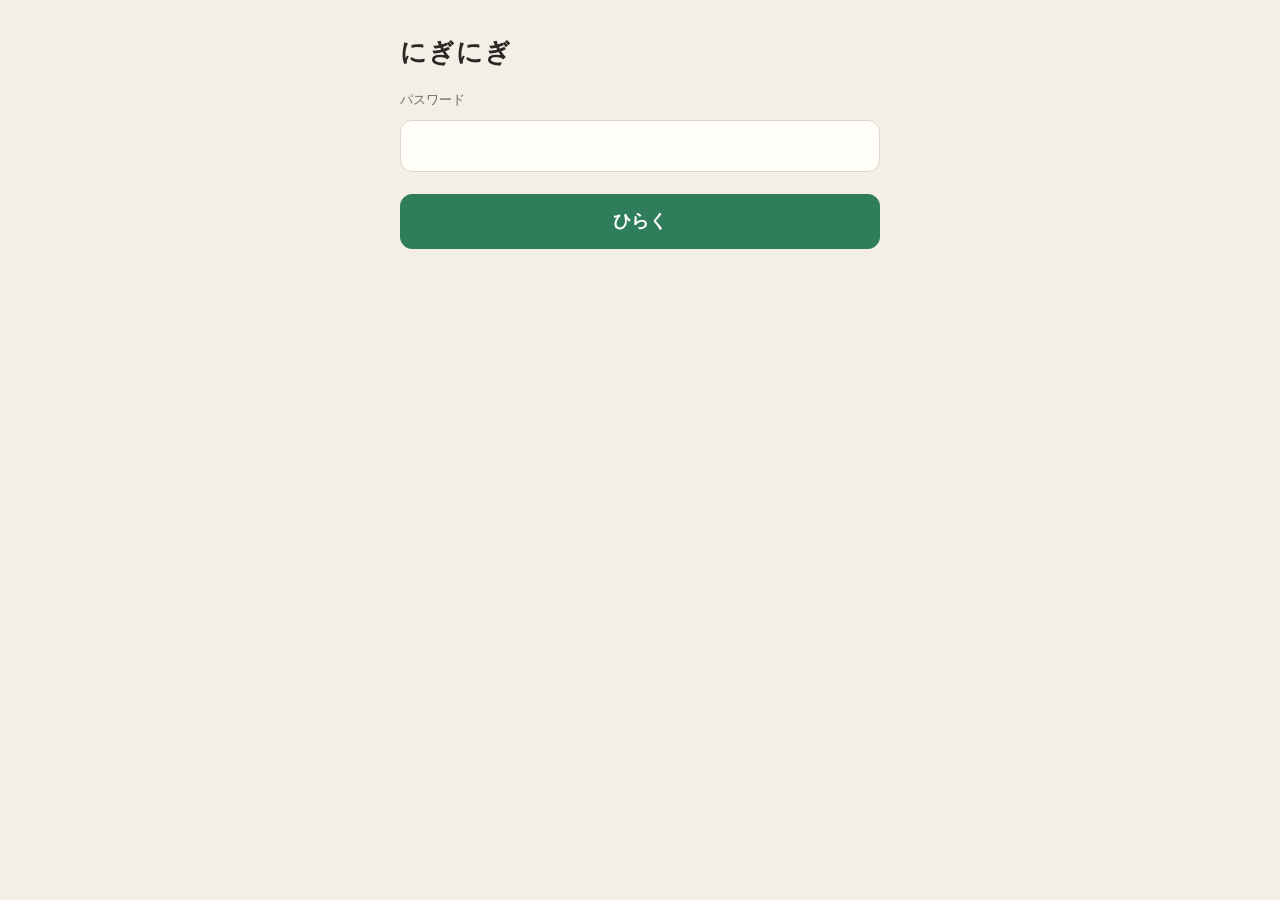
<file: index.html>
<!doctype html>
<html lang="ja">
<head>
<meta charset="utf-8">
<meta name="viewport" content="width=device-width,initial-scale=1,viewport-fit=cover">
<meta name="theme-color" content="#f4efe6">
<meta name="apple-mobile-web-app-capable" content="yes">
<meta name="apple-mobile-web-app-title" content="にぎにぎ">
<title>にぎにぎ</title>
<link rel="manifest" href="manifest.webmanifest">
<link rel="apple-touch-icon" href="icon-180.png">
<link rel="stylesheet" href="style.css?v=23">
</head>
<body class="locked">

<main id="lock">
  <h1>にぎにぎ</h1>
  <form id="lockForm" autocomplete="off">
    <label for="pw">パスワード</label>
    <input type="password" id="pw" inputmode="numeric" autocomplete="off" maxlength="32">
    <button type="submit" class="primary">ひらく</button>
    <p class="msg" id="lockMsg" role="status"></p>
  </form>
</main>

<main id="start">
  <h1>にぎにぎ</h1>
  <p class="lead">スマホのカメラ越しに、足元の近くを、まるいおともが、ついてきます。</p>

  <label for="size">おおきさ</label>
  <select id="size">
    <option value="0.3">小さい(30 cm)</option>
    <option value="0.5">ふつう(50 cm)</option>
    <option value="0.8" selected>大きい(80 cm)</option>
  </select>

  <label for="dist">はなれる距離(あなたからの半径)</label>
  <select id="dist">
    <option value="1">近め(1 m)</option>
    <option value="1.6">少し近め(1.6 m)</option>
    <option value="2" selected>ふつう(2 m)</option>
    <option value="3">遠め(3 m)</option>
    <option value="4">もっと遠く(4 m)</option>
  </select>

  <label for="chase">歩いたときの追いかけ</label>
  <select id="chase">
    <option value="1" selected>歩くと、走って追いかける</option>
    <option value="0">追いかけない(その場にいる)</option>
  </select>

  <label for="eye">スマホを持つ高さ(目線)</label>
  <select id="eye">
    <option value="0.5">地面すれすれ(0.5 m)</option>
    <option value="0.8">かなり低い(0.8 m)</option>
    <option value="1">低い(1 m)</option>
    <option value="1.2">低め(1.2 m)</option>
    <option value="1.4" selected>ふつう(1.4 m)</option>
    <option value="1.6">高め(1.6 m)</option>
  </select>

  <label for="bgm">音楽を変える(標準の音楽が入っています。変えたいときだけ選んでください)</label>
  <input type="file" id="bgm" accept="audio/*,video/*">
  <p class="msg" id="bgmMsg">音は、ループで流れます。おともが視界にいる間は大きく、外れると小さくなります。</p>
  <button type="button" id="bgmClear" class="small">自分の音を消して、標準にもどす</button>

  <button type="button" id="go" class="primary">はじめる</button>
  <p class="msg" id="msg" role="status"></p>
  <p class="msg">版 23</p>

  <ul class="tips">
    <li>はじめに、モーションとカメラの許可を求められます。位置情報は使いません。</li>
    <li>スマホを、足元に向けてください。おともが歩いています。</li>
    <li>はじめから、踊ります。「ダンスをやめる」を押すと、踊りも音楽も止まり、歩く足音(ぷにぷに)が鳴ります。</li>
    <li>歩くと、おともが、走って追いかけてきます。歩数は、スマホの動きから数えます。</li>
    <li>おともを、タップすると、ぴょんと跳ねます。</li>
    <li>映像は、この端末の中だけで使います。どこにも送りません。</li>
  </ul>
</main>

<video id="cam" playsinline muted autoplay></video>
<div id="host"></div>
<div id="hud" hidden>
  <button type="button" id="exit">戻る</button>
  <button type="button" id="call">よぶ</button>
  <button type="button" id="dance">ダンスをやめる</button>
  <div id="find" aria-live="polite"></div>
</div>

<div id="arrow" aria-live="polite"></div>
<div id="snd" aria-live="off"></div>

<script src="app.js?v=23"></script>
</body>
</html>
</file>
<file: style.css>
/* 生成りの紙のような地に、おにぎりの白と、のりの黒 */
:root {
  --bg: #f4efe6;
  --surface: #fffdf8;
  --fg: #2a2724;
  --muted: #6f6a63;
  --line: #ddd5c6;
  --accent: #2f7d5b;
  --accent-fg: #ffffff;
  color-scheme: light;
}
@media (prefers-color-scheme: dark) {
  :root {
    --bg: #1b1a18; --surface: #262421; --fg: #f1ede4; --muted: #a39d92;
    --line: #3a3732; --accent: #62c49a; --accent-fg: #0f2a1f;
    color-scheme: dark;
  }
}
* { box-sizing: border-box; }
[hidden] { display: none !important; }
html, body { margin: 0; min-height: 100%; }
body {
  background: var(--bg); color: var(--fg);
  font: 16px/1.6 -apple-system, "Hiragino Sans", "Noto Sans JP", sans-serif;
}
#start {
  max-width: 520px; margin: 0 auto; display: flex; flex-direction: column; gap: 12px;
  padding: max(24px, env(safe-area-inset-top, 0px)) max(20px, env(safe-area-inset-right, 0px)) max(24px, env(safe-area-inset-bottom, 0px)) max(20px, env(safe-area-inset-left, 0px));
}
h1 { font-size: 26px; margin: 8px 0 0; letter-spacing: .04em; }
.lead { margin: 0 0 8px; color: var(--muted); }
label { font-size: 13px; color: var(--muted); margin-top: 4px; }
select, button {
  font: inherit; color: var(--fg); background: var(--surface); border: 1px solid var(--line);
  border-radius: 12px; padding: 12px 14px; min-height: 48px; width: 100%;
}
button.primary { background: var(--accent); color: var(--accent-fg); border-color: var(--accent); font-weight: 700; margin-top: 12px; font-size: 18px; }
button:focus-visible, select:focus-visible { outline: 2px solid var(--accent); outline-offset: 2px; }
.msg { min-height: 1.4em; margin: 0; color: var(--muted); font-size: 14px; }
.tips { margin: 8px 0 0; padding-left: 1.2em; color: var(--muted); font-size: 13px; }

/* AR画面: カメラ映像を奥に敷き、その上に3Dを重ねる */
#cam { position: fixed; inset: 0; width: 100%; height: 100%; object-fit: cover; z-index: -1; background: #000; display: none; }
body.ar #cam { display: block; }
body.ar { background: #000; overflow: hidden; }
body.ar #start { display: none; }
#host { position: fixed; inset: 0; display: none; }
body.ar #host { display: block; }
#host a-scene, #host canvas { background: transparent !important; }
#hud { position: fixed; z-index: 10; left: 0; right: 0; top: 0; display: flex; gap: 8px; align-items: flex-start; pointer-events: none;
  padding: max(10px, env(safe-area-inset-top, 0px)) max(12px, env(safe-area-inset-right, 0px)) 0 max(12px, env(safe-area-inset-left, 0px)); }
#hud > * { pointer-events: auto; }
#exit, #dance, #call { width: auto; min-height: 44px; background: rgba(20,20,20,.7); color: #fff; border-color: transparent; white-space: nowrap; }
#find { flex: 1; min-width: 0; text-align: center; color: #fff; font-weight: 700; font-size: 16px;
  background: rgba(20,20,20,.7); border-radius: 12px; padding: 9px 12px; }
#find:empty { visibility: hidden; }
button.small { width: auto; min-height: 36px; padding: 6px 14px; font-size: 14px; align-self: flex-start; }
input[type=file] { font: inherit; color: var(--fg); width: 100%; }
#snd { display: none; }
body.ar #snd { white-space: pre-line; display: block; position: fixed; z-index: 10; left: 0; right: 0; bottom: 0; pointer-events: none; text-align: center; font-size: 12px; color: #fff;
  background: rgba(20,20,20,.55); padding: 6px 12px max(6px, env(safe-area-inset-bottom, 0px)); }

/* ロック画面。ひらくまでは、ほかを見せない */
#lock { display: none; max-width: 520px; margin: 0 auto; flex-direction: column; gap: 12px;
  padding: max(24px, env(safe-area-inset-top, 0px)) max(20px, env(safe-area-inset-right, 0px)) 24px max(20px, env(safe-area-inset-left, 0px)); }
body.locked #lock { display: flex; }
body.locked #start { display: none; }
#lockForm { display: flex; flex-direction: column; gap: 10px; }
input[type=password] { font: inherit; width: 100%; padding: 12px 14px; min-height: 48px; border-radius: 12px; border: 1px solid var(--line); background: var(--surface); color: var(--fg); }
#arrow { display: none; }
body.ar #arrow { display: block; position: fixed; z-index: 9; left: 0; right: 0; top: 42%; text-align: center; pointer-events: none;
  font-size: 30px; font-weight: 800; color: #fff; text-shadow: 0 2px 8px rgba(0,0,0,.7); letter-spacing: .04em; }
#arrow:empty { display: none !important; }
</file>
